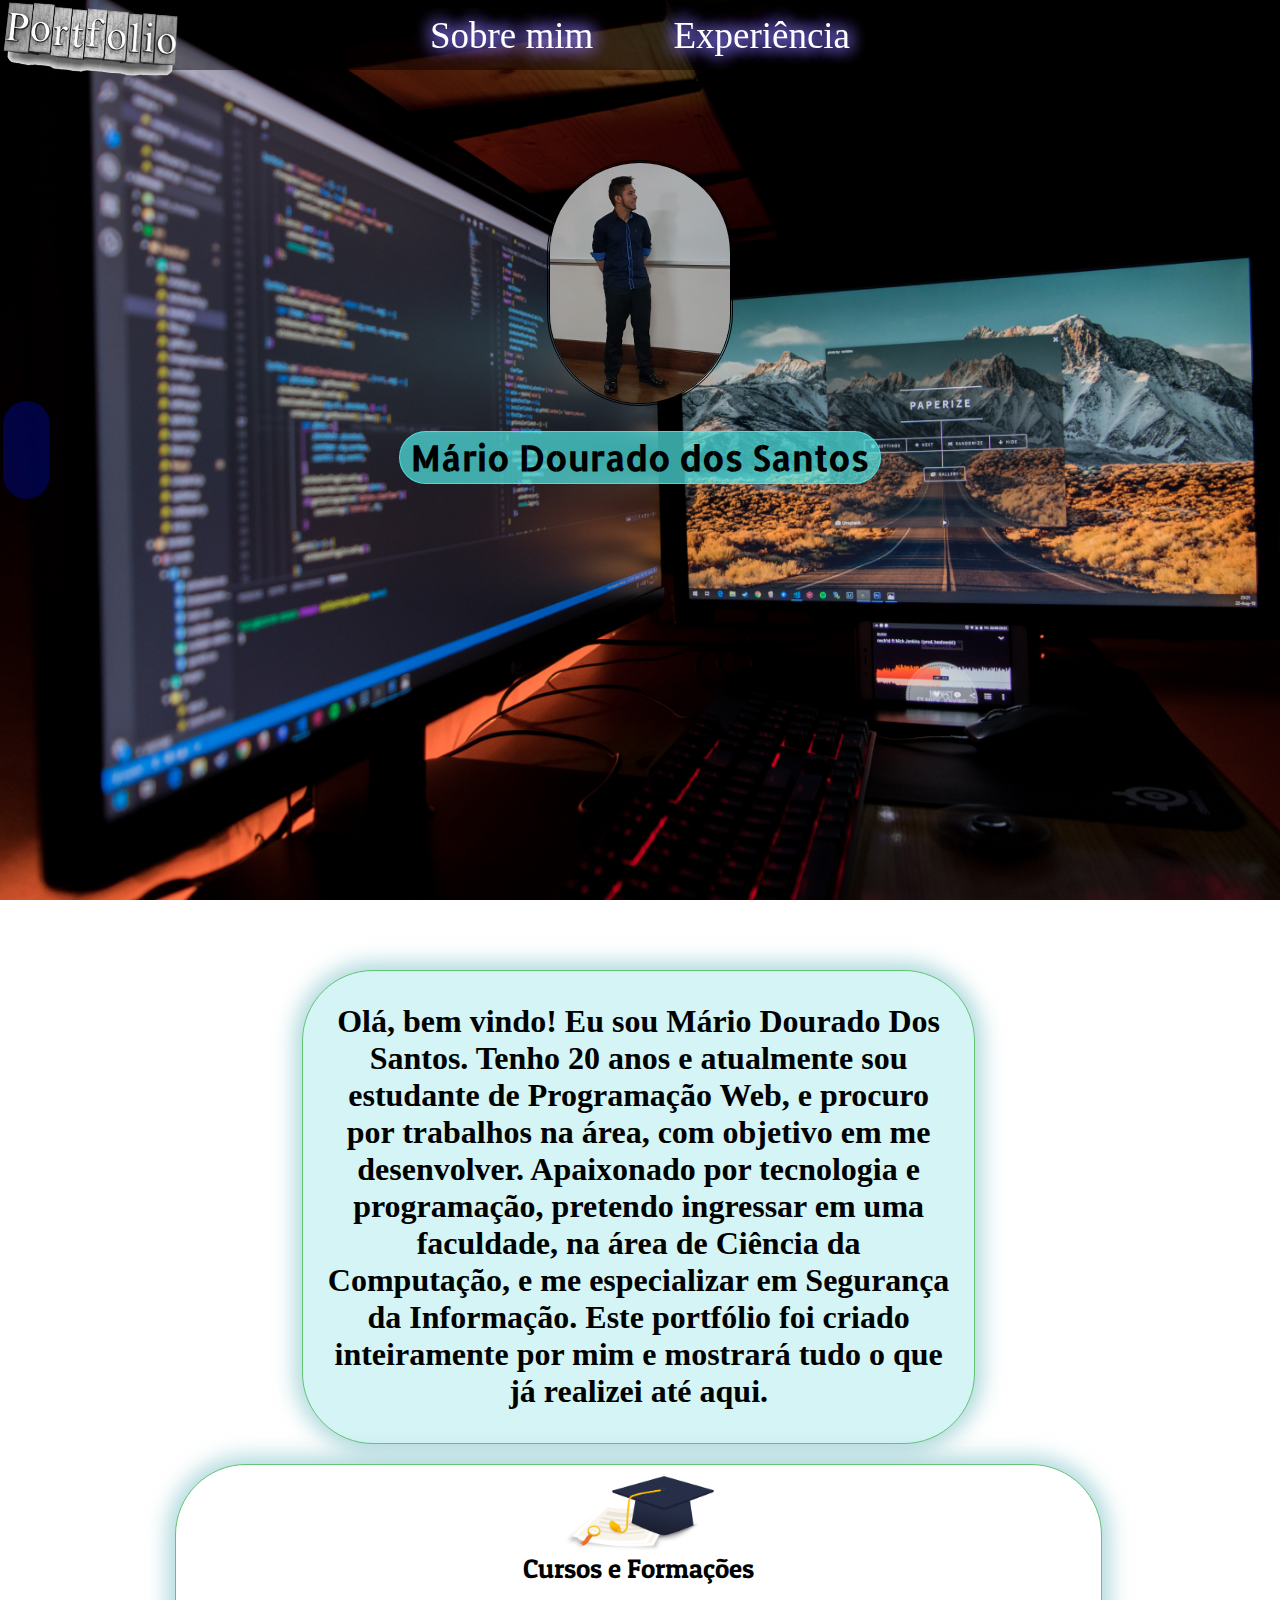
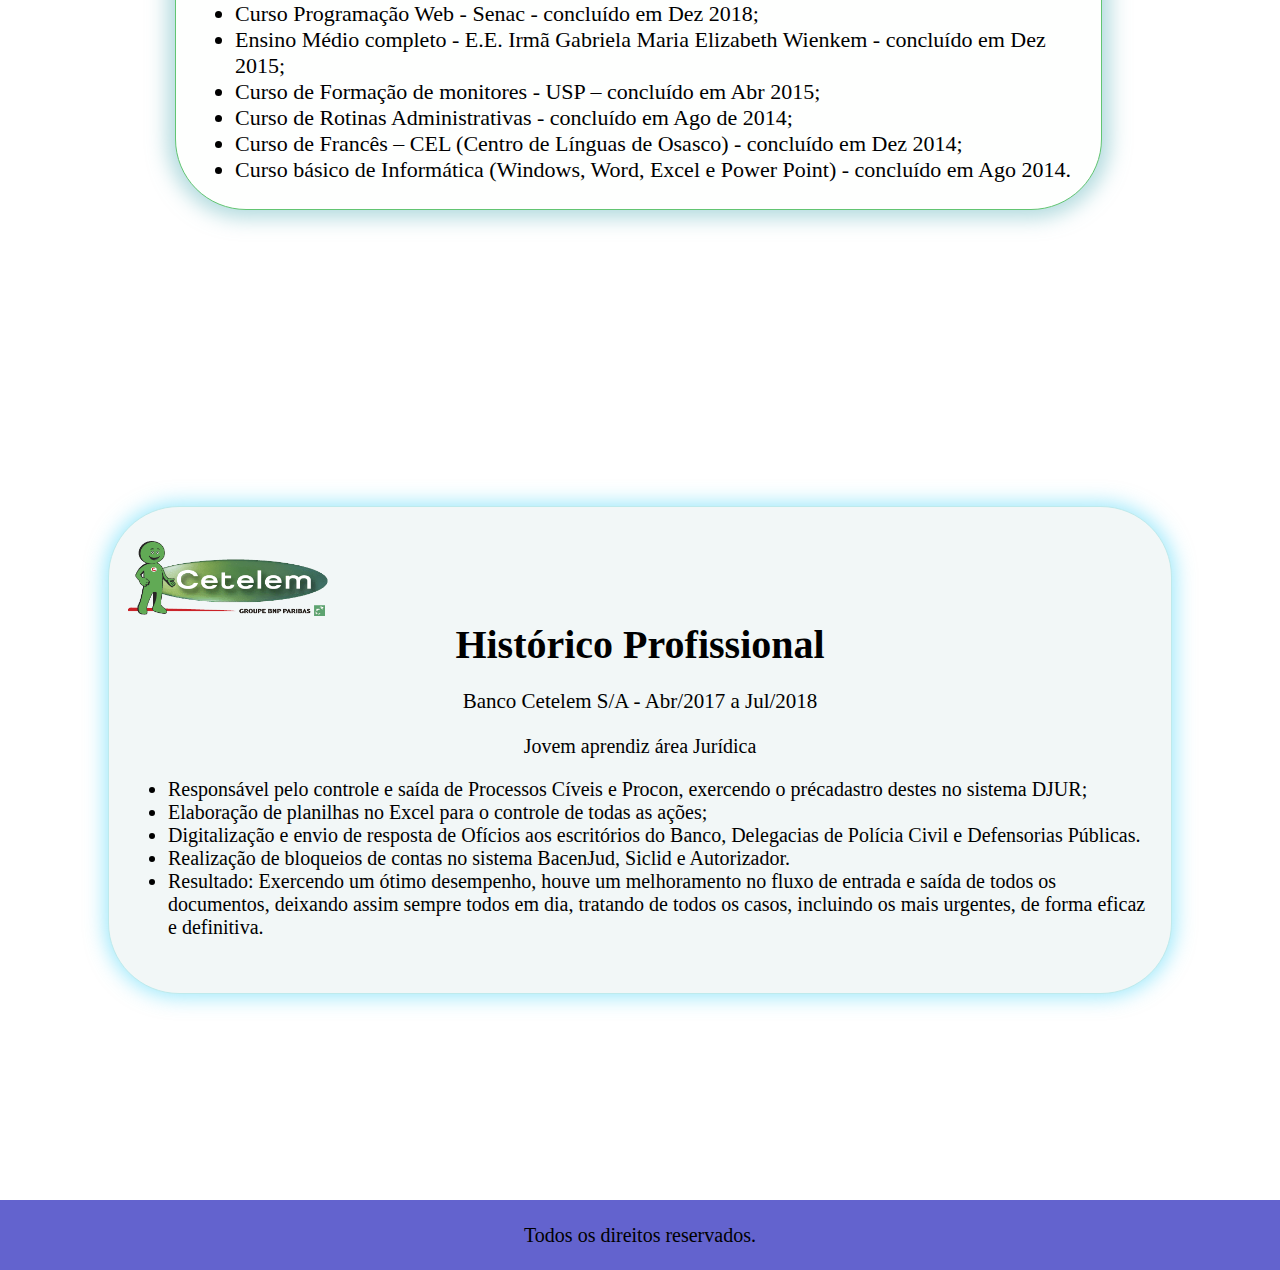
<file: index.html>
<!DOCTYPE html>
<html lang="pt-br">
<head>
    <title>Portfólio</title>

    <meta charset="utf-8">
    <link rel="stylesheet" type="text/css" href="estilo.css">
	  <meta name="viewport" content="width=device-width, initial-scale=1.0">
    <link href="https://fonts.googleapis.com/css?family=Allerta+Stencil|Patua+One" rel="stylesheet">
    <link rel="stylesheet" href="https://use.fontawesome.com/releases/v5.4.2/css/all.css" integrity="sha384-/rXc/GQVaYpyDdyxK+ecHPVYJSN9bmVFBvjA/9eOB+pb3F2w2N6fc5qB9Ew5yIns" crossorigin="anonymous">
</head>

<body>
<!-- div1 CAIXA TODA -->
<header class="headerFixo">

  <div class="menu-bar">
    <a class="menu-ico" href="#" onclick=" return alternarMenu();"><i class="fas fa-bars"></i></a>
  </div>

  <div class="menu" id="menu"> <!-- links -->
    <a class="menu-item" data-ancora="a-sobre" href='#'>Sobre mim</a>
    <a class="menu-item" data-ancora="a-experiencia" href='#'>Experiência</a>
  </div>
</header>
<div class="close-menu" id="close-menu"></div>

  <div class="image-logo">
    <IMG SRC="port.png" WIDTH=180>
  </div>

  <div class="wallpaper">
    <IMG class="fundo" SRC="wallpaper.jpg" WIDTH=1349>
  </div>

  <div class="image-foto">
    <IMG class="image-item2" SRC="foto.jpg" WIDTH=180>
      <div class="text-name">
        <h1 class="nome-foto">Mário Dourado dos Santos</h1>
      </div>
  </div>

<div class="boxIcone"><!--	<IMG class="imagem1" SRC="prog.jpg" WIDTH=300> -->
    <div class="iconeRedeSocial"> <!--Redes Sociais (pegar os ícones neste site https://fontawesome.com/ )-->
      <a class="icon" target="_blank" href='https://www.linkedin.com/in/m%C3%A1rio-dourado-635a52159/'><i class="fab fa-linkedin icone1"></i></a>
      <a class="icon" target="_blank" href="https://www.instagram.com/japa_dourado/"><i <i <i class="fab fa-instagram icone2"></i></a>
      <a class="icon" target="_blank" href="mailto:mariodourado04@hotmail.com"><i <i class="far fa-envelope icone3"></i></a>
    </div>
</div>


<main>

<a class="ancora" id="a-sobre">.</a>
<section class="section1">
  <div class="sobreMim">
    <h1 class="sobre-titulo">Olá, bem vindo! Eu sou Mário Dourado Dos Santos. Tenho 20 anos e atualmente sou estudante de Programação Web, e procuro por trabalhos na área, com objetivo em me desenvolver. Apaixonado por tecnologia e programação, pretendo ingressar em uma faculdade, na área de Ciência da Computação, e me especializar em Segurança da Informação. Este portfólio foi criado inteiramente por mim e mostrará tudo o que já realizei até aqui.</h1>
  </div>

  <div class="cursos">
    <IMG class="imageCapelo" SRC="capelo.png" WIDTH=150>
    <p class="titulo-cursos">Cursos e Formações</p>
    <ul>
        <li>Curso Programação Web - Senac - concluído em Dez 2018;</li>
        <li>Ensino Médio completo - E.E. Irmã Gabriela Maria Elizabeth Wienkem - concluído em Dez 2015;</li>
        <li>Curso de Formação de monitores - USP – concluído em Abr 2015;</li>
        <li>Curso de Rotinas Administrativas - concluído em Ago de 2014; </li>
        <li>Curso de Francês – CEL (Centro de Línguas de Osasco) - concluído em Dez 2014;</li>
        <li>Curso básico de Informática (Windows, Word, Excel e Power Point) - concluído em Ago 2014.</li>
    </ul>
  </div>
</section>


  <a class="ancora" id="a-experiencia">.</a>
  <section class="section2">
    <div class="experiencia">
      <IMG class="imageCetelem" SRC="cetelem.png" WIDTH=200>
      <h1 class="titulo">Histórico Profissional</h1>
        <p class="sub-titulo">Banco Cetelem S/A - Abr/2017 a Jul/2018</p>
          <p class="cargo">Jovem aprendiz área Jurídica</p>
      <ul>
          <li>Responsável pelo controle e saída de Processos Cíveis e Procon, exercendo o précadastro destes no sistema DJUR; </li>
          <li>Elaboração de planilhas no Excel para o controle de todas as ações;</li>
          <li>Digitalização e envio de resposta de Ofícios aos escritórios do Banco, Delegacias de Polícia Civil e Defensorias Públicas.</li>
          <li>Realização de bloqueios de contas no sistema BacenJud, Siclid e Autorizador.</li>
          <li>Resultado: Exercendo um ótimo desempenho, houve um melhoramento no fluxo de entrada e saída de todos os documentos, deixando assim sempre todos em dia, tratando de todos os casos, incluindo os mais urgentes, de forma eficaz e definitiva.</li>
        </ul>
    </div>
  </section>

  <div class="footer">
     <p class="finalRodape">Todos os direitos reservados.</p>
  </div>


</main>




<script>
document.querySelectorAll('[data-ancora]').forEach(anchor => {
    anchor.addEventListener('click', function (e) {
        e.preventDefault();
        document.getElementById(this.getAttribute('data-ancora')).scrollIntoView({
            behavior: 'smooth', block: 'start', inline: 'nearest'
        });
    });
});


menuAberto = false;
function alternarMenu(){
  var links = document.getElementById('menu');
  //var closeMenu = document.getElementById('close-menu');
  if(menuAberto){
    links.classList.remove("menu-aberto");
    //closeMenu.style.display = "block";
  }else{
    links.classList.add("menu-aberto");
    //closeMenu.style.display = "block";
  }
  menuAberto = !menuAberto;
  return false;
}
function fecharMenu(){
  var links = document.getElementById('menu');
  links.classList.remove("menu-aberto");
  menuAberto = false;
  var closeMenu = document.getElementById('close-menu');
  closeMenu.style.display = "none";
}
var closeMenu = document.getElementById('close-menu');
closeMenu.addEventListener('click', function(e) {
  fecharMenu();
}, false);



</script>


</body>
</html>
</file>
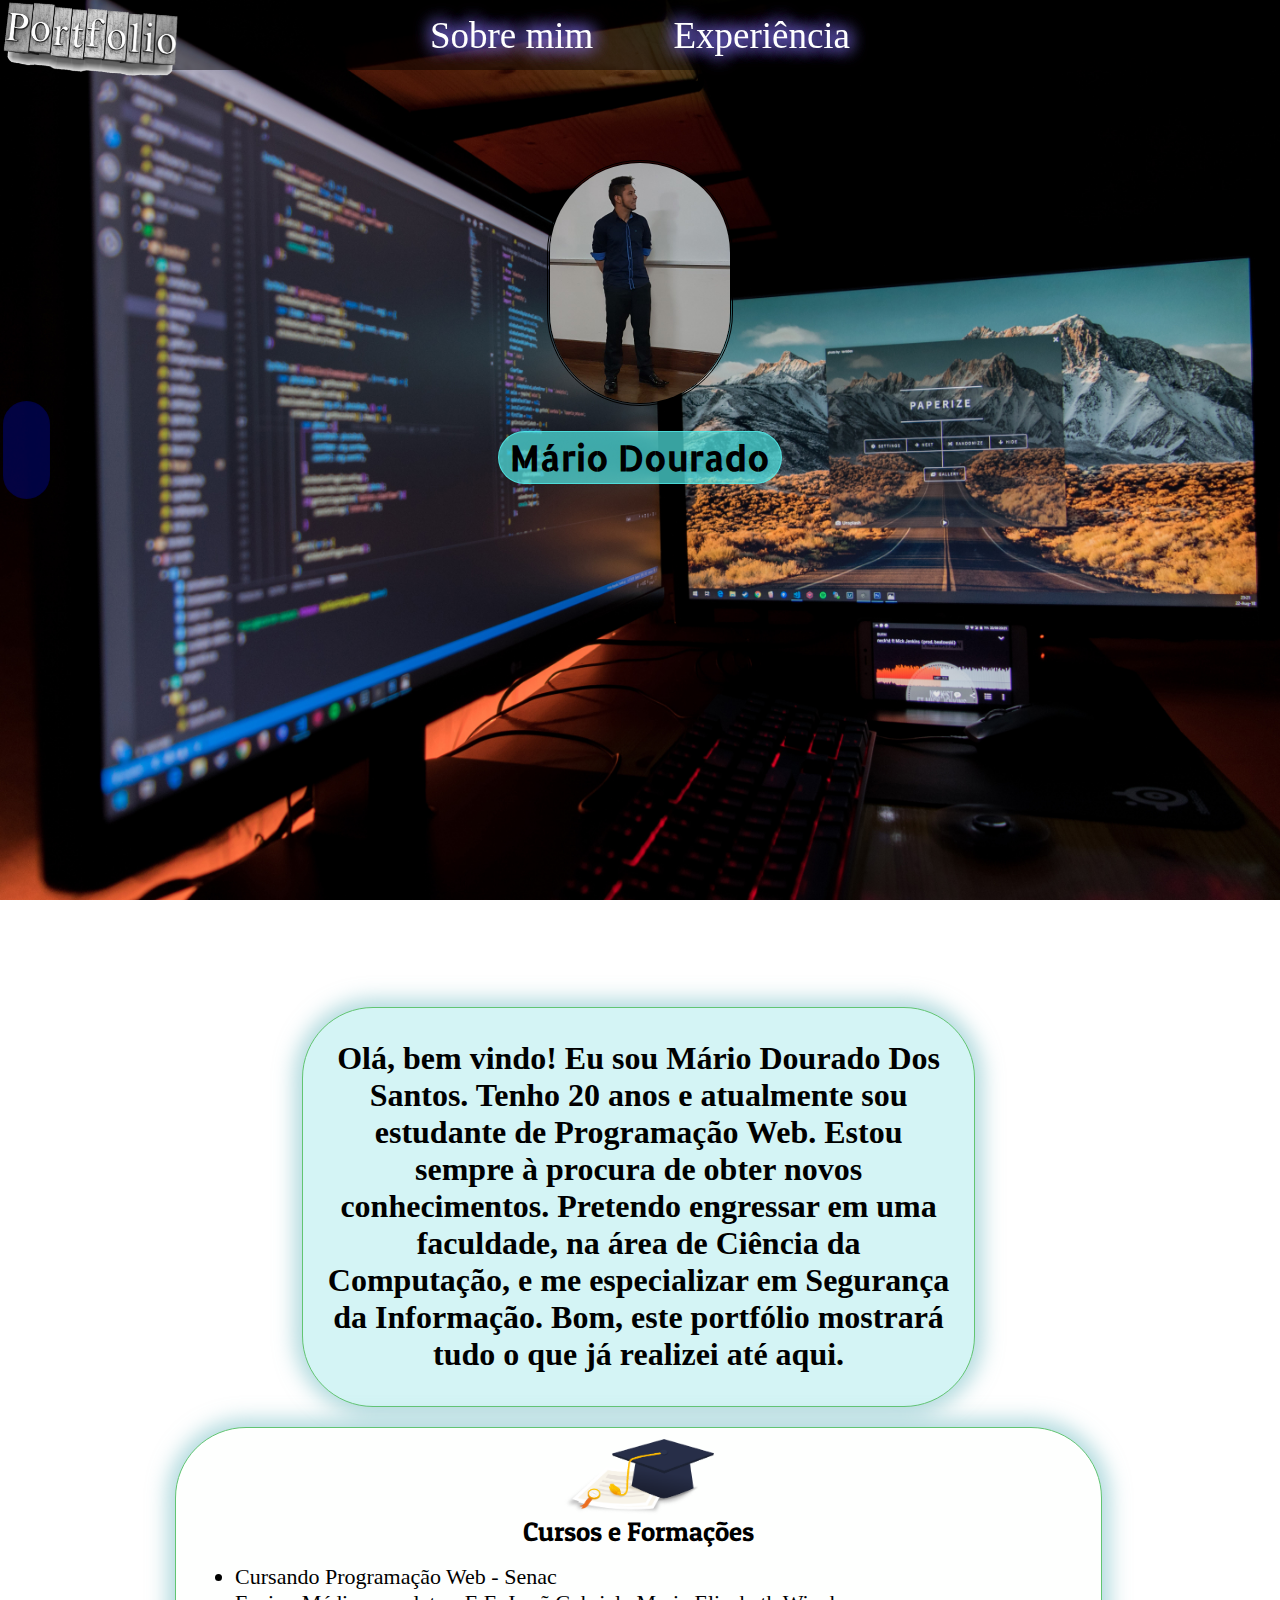
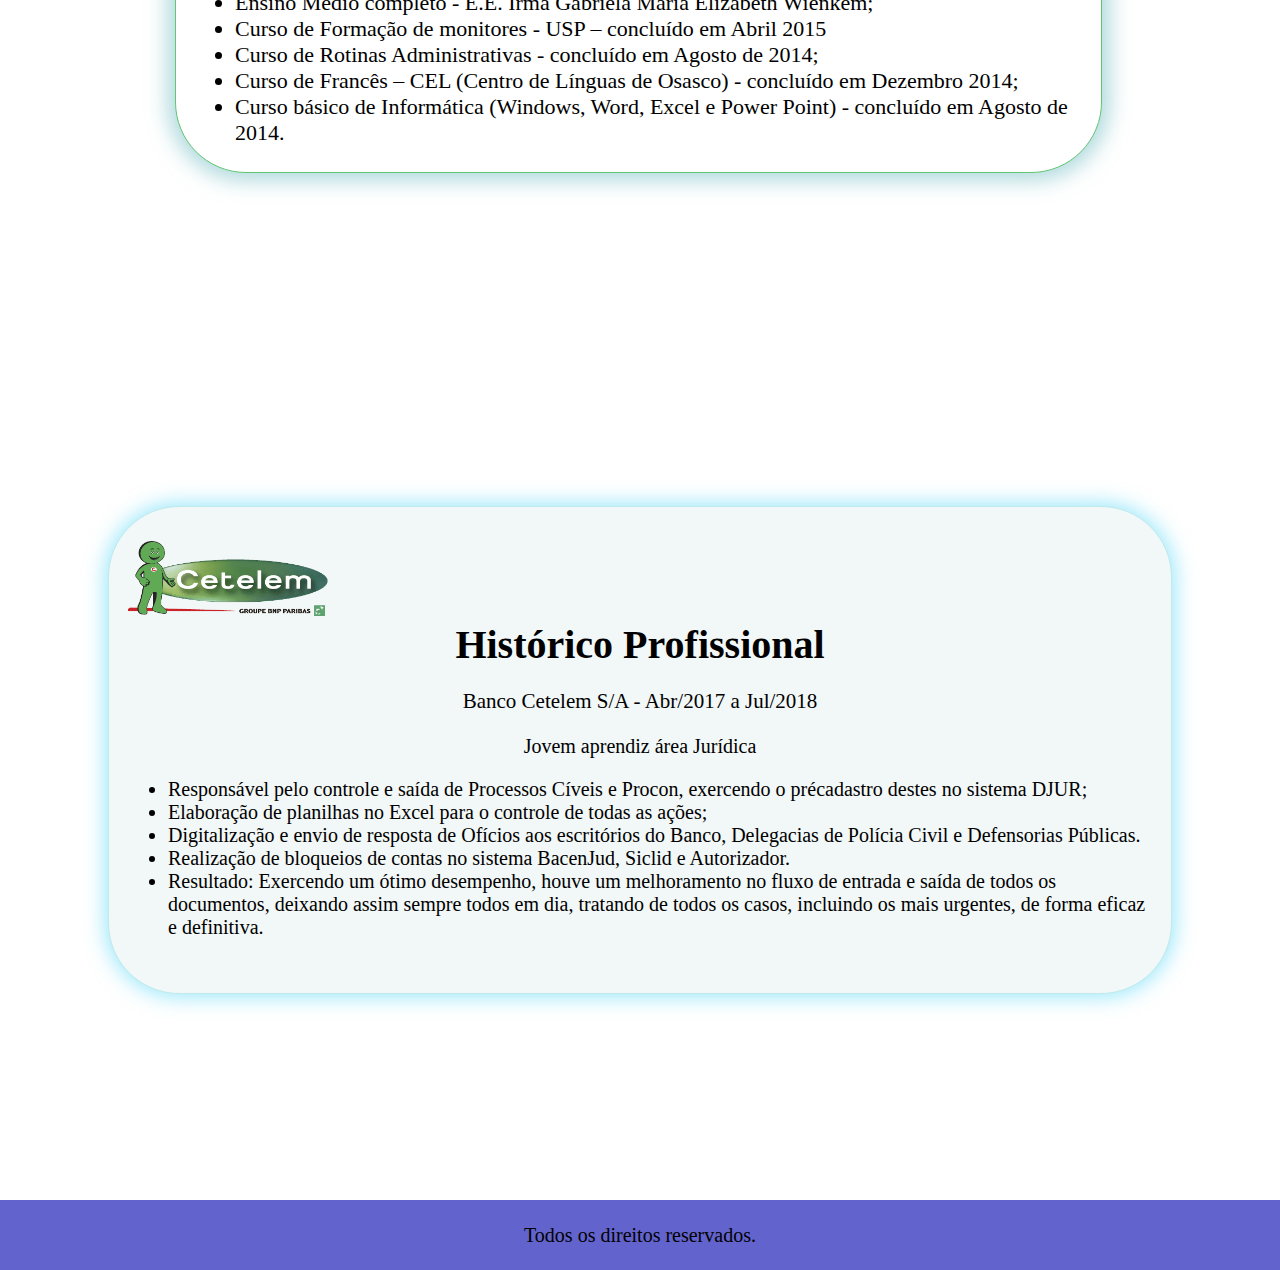
<file: portifolio.html>
<!DOCTYPE html>
<html lang="pt-br">
<head>
    <title>Portifólio</title>

    <meta charset="utf-8">
    <link rel="stylesheet" type="text/css" href="estilo.css">
	  <meta name="viewport" content="width=device-width, initial-scale=1.0">
    <link href="https://fonts.googleapis.com/css?family=Allerta+Stencil|Patua+One" rel="stylesheet">
    <link rel="stylesheet" href="https://use.fontawesome.com/releases/v5.4.2/css/all.css" integrity="sha384-/rXc/GQVaYpyDdyxK+ecHPVYJSN9bmVFBvjA/9eOB+pb3F2w2N6fc5qB9Ew5yIns" crossorigin="anonymous">
</head>

<body>
<!-- div1 CAIXA TODA -->
<header class="headerFixo">

  <div class="menu-bar">
    <a class="menu-ico" href="#" onclick=" return alternarMenu();"><i class="fas fa-bars"></i></a>
  </div>

  <div class="menu" id="menu"> <!-- links -->
    <a class="menu-item" data-ancora="a-sobre" href='#'>Sobre mim</a>
    <a class="menu-item" data-ancora="a-experiencia" href='#'>Experiência</a>
  </div>
</header>
<div class="close-menu" id="close-menu"></div>

  <div class="image-logo">
    <IMG SRC="port.png" WIDTH=180>
  </div>

  <div class="wallpaper">
    <IMG class="fundo" SRC="wallpaper.jpg" WIDTH=1349>
  </div>

  <div class="image-foto">
    <IMG class="image-item2" SRC="foto.jpg" WIDTH=180>
      <div class="text-name">
        <h1 class="nome-foto">Mário Dourado</h1>
      </div>
  </div>

<div class="boxIcone"><!--	<IMG class="imagem1" SRC="prog.jpg" WIDTH=300> -->
    <div class="iconeRedeSocial"> <!--Redes Sociais (pegar os ícones neste site https://fontawesome.com/ )-->
      <a class="icon" target="_blank" href='https://www.linkedin.com/in/m%C3%A1rio-dourado-635a52159/'><i class="fab fa-linkedin icone1"></i></a>
      <a class="icon" target="_blank" href="https://www.instagram.com/mariio_dourado/?hl=pt-br"><i <i <i class="fab fa-instagram icone2"></i></a>
      <a class="icon" target="_blank" href="mailto:mariodourado04@hotmail.com"><i <i class="far fa-envelope icone3"></i></a>
    </div>
</div>


<main>

<a class="ancora" id="a-sobre">.</a>
<section class="section1">
  <div class="sobreMim">
    <h1 class="sobre-titulo">Olá, bem vindo! Eu sou Mário Dourado Dos Santos. Tenho 20 anos e atualmente sou estudante de Programação Web. Estou sempre à procura de obter novos conhecimentos. Pretendo engressar em uma faculdade, na área de Ciência da Computação, e me especializar em Segurança da Informação. Bom, este portfólio mostrará tudo o que já realizei até aqui.</h1>
  </div>

  <div class="cursos">
    <IMG class="imageCapelo" SRC="capelo.png" WIDTH=150>
    <p class="titulo-cursos">Cursos e Formações</p>
    <ul>
        <li>Cursando Programação Web - Senac</li>
        <li>Ensino Médio completo - E.E. Irmã Gabriela Maria Elizabeth Wienkem;</li>
        <li>Curso de Formação de monitores - USP – concluído em Abril 2015</li>
        <li>Curso de Rotinas Administrativas - concluído em Agosto de 2014; </li>
        <li>Curso de Francês – CEL (Centro de Línguas de Osasco) - concluído em Dezembro 2014;</li>
        <li>Curso básico de Informática (Windows, Word, Excel e Power Point) - concluído em Agosto de 2014.</li>
    </ul>
  </div>
</section>


  <a class="ancora" id="a-experiencia">.</a>
  <section class="section2">
    <div class="experiencia">
      <IMG class="imageCetelem" SRC="cetelem.png" WIDTH=200>
      <h1 class="titulo">Histórico Profissional</h1>
        <p class="sub-titulo">Banco Cetelem S/A - Abr/2017 a Jul/2018</p>
          <p class="cargo">Jovem aprendiz área Jurídica</p>
      <ul>
          <li>Responsável pelo controle e saída de Processos Cíveis e Procon, exercendo o précadastro destes no sistema DJUR; </li>
          <li>Elaboração de planilhas no Excel para o controle de todas as ações;</li>
          <li>Digitalização e envio de resposta de Ofícios aos escritórios do Banco, Delegacias de Polícia Civil e Defensorias Públicas.</li>
          <li>Realização de bloqueios de contas no sistema BacenJud, Siclid e Autorizador.</li>
          <li>Resultado: Exercendo um ótimo desempenho, houve um melhoramento no fluxo de entrada e saída de todos os documentos, deixando assim sempre todos em dia, tratando de todos os casos, incluindo os mais urgentes, de forma eficaz e definitiva.</li>
        </ul>
    </div>
  </section>

  <div class="footer">
     <p class="finalRodape">Todos os direitos reservados.</p>
  </div>


</main>




<script>
document.querySelectorAll('[data-ancora]').forEach(anchor => {
    anchor.addEventListener('click', function (e) {
        e.preventDefault();
        document.getElementById(this.getAttribute('data-ancora')).scrollIntoView({
            behavior: 'smooth', block: 'start', inline: 'nearest'
        });
    });
});


menuAberto = false;
function alternarMenu(){
  var links = document.getElementById('menu');
  //var closeMenu = document.getElementById('close-menu');
  if(menuAberto){
    links.classList.remove("menu-aberto");
    //closeMenu.style.display = "block";
  }else{
    links.classList.add("menu-aberto");
    //closeMenu.style.display = "block";
  }
  menuAberto = !menuAberto;
  return false;
}
function fecharMenu(){
  var links = document.getElementById('menu');
  links.classList.remove("menu-aberto");
  menuAberto = false;
  var closeMenu = document.getElementById('close-menu');
  closeMenu.style.display = "none";
}
var closeMenu = document.getElementById('close-menu');
closeMenu.addEventListener('click', function(e) {
  fecharMenu();
}, false);



</script>


</body>
</html>
</file>
<file: estilo.css>
body {
	margin: 0px;
	overflow-x: hidden;
}

.headerFixo {
	display: flex;
	justify-content: center;
	align-items: center;
	position: fixed;
	top: 0px;
	width: 100%;
	height: 70px;
	z-index: 2000;
	background-color: #00000075;
}

.imagem1 {
	width:100%;
}
.menu {
	width: 50%;
	height: 70px;
	display: flex;
	align-items: center;
	justify-content: center;
	color: #54a;
	text-shadow: 0 0 0.5em #87F, 0 0 0.5em #87F, 0 0 0.5em #87F;
	font-size: 37px;
}

.menu a {
	text-decoration: none;
	color: #ffffff;
	margin-left: 40px;
	margin-right: 40px;
}

.menu a:hover {
	color: #7bfcff;
}

.menu-ico {
	display: none;
}

.wallpaper {
  display: flex;
  height: 100vh;
  overflow-x: hidden;
}

.fundo {
	width: 100%;
}

.image-logo {
	position: absolute;
	z-index: 2050;
}

.image-foto {
	position: absolute;
	top: 160px;
	display: flex;
	flex-direction: column;
	align-items: center;
	justify-content: center;
	width: 100%;
}

.iconeRedeSocial {
	display: flex;
	text-align: center;
 	flex-direction: column;
	align-items: center;
	width: 100%;
	justify-content: center;
	border: 1px solid #00000005;
 	background-color: #000bff42;
 	border-radius: 30px;
 	margin-left: 3px;
}

.boxIcone {
	height: 100vh;
	position: fixed;
	top: 0px;
	display: flex;
	justify-content: center;
	align-items: center;
	width: 50px;
}

.icon {
	margin-top: 16px;
	margin-bottom: 16px;
}

.icon:hover {
  -webkit-transform: scale(1.1);
  -moz-transform: scale(1.1);
  -o-transform: scale(1.1);
  -ms-transform: scale(1.1);
  transform: scale(1.3);
	transition: transform 300ms;
}

.icone1 {
	font-size: 22px;
	color: #44a924;
}

.icone2 {
	font-size: 22px;
	color: #fffdfd;
}

.icone3 {
	font-size: 22px;
	color: #a71c1c;

}

.image-item2 {
	border-top-left-radius: 50000px;
	border-top-right-radius: 50000px;
	border-bottom-right-radius: 50000px;
	border-bottom-left-radius: 50000px;
	border: double;
}

.image-foto img:hover {
  -webkit-transform: scale(1.1);
  -moz-transform: scale(1.1);
  -o-transform: scale(1.1);
  -ms-transform: scale(1.1);
  transform: scale(1.1);
	transition: transform 300ms;
}

.text-name {
  border: 1px solid #53f1efab;
  margin: 25px 5px;
  border-radius: 50px;
  background-color: #53f1efab;
}

.nome-foto {
	font-size: 35px;
	font-family: Allerta Stencil;
	margin: 3px 11px;
}

.ancora {
	position: absolute;
	opacity: 0;
}

.section1 {
	width: 99%;
	height: 110vh;
	display: flex;
	align-items: center;
	flex-direction: column;
	justify-content: center;
	margin: 5px;
}

.sobreMim {
	width: 50%;
	text-align: center;
	flex-shrink: 1;
	flex-grow: 0;
	margin-top: 0px;
	border: 1px solid #62c572;
	border-radius: 71px;
	box-shadow: 0px 0px 20px 8px rgba(103, 183, 191, 0.5);
	padding: 11px 19px;
	background-color: #d4f4f5;
}

.titulo-cursos {
	text-align: center;
	font-size: 27px;
	height: 34px;
	font-family: patua one;
	margin: 0px;
}

.cursos {
	display: flex;
	flex-direction: column;
	align-items: center;
	width: 70%;
	flex-shrink: 1;
	flex-grow: 0;
	margin: 20px 5px;
	border: 1px solid #62c572;
	border-radius: 71px;
	box-shadow: 0px 0px 20px 8px rgba(103, 183, 191, 0.5);
	padding: 11px 19px;
	background-color: #fefffe;
}

.cursos ul {
	margin: 15px 0px;
	font-size: 22px;
}

.cursos img {

}

.section2 {
	display: flex;
	justify-content: center;
	height: 100vh;
	align-items: center;
	width: 100%;
	overflow-x: hidden;
}

.experiencia {
	width: 80%;
 	z-index: 100;
  font-size: 20px;
  flex-shrink: 1;
  flex-grow: 0;
  margin: 0px 5px;
 	border: 1px solid #beeaec;
	border-radius: 71px;
	box-shadow: 0px 0px 20px 3px rgba(57, 209, 247, 0.5);
	padding: 34px 19px;
	background-color: #f2f7f7;
}

.titulo {
	text-align: center;
	margin: 0px;
}

.sub-titulo {
	text-align: center;
	font-size: 21px;
}

.cargo {
	text-align: center;
}

.footer {
	width: 100%;
	display: flex;
	justify-content: center;
	align-items: center;
	height: 70px;
	background-color: #6363ce;
}

.finalRodape {
	font-size: 20px;
}


/* Estilo a ser aplicado para mobile */
@media(max-width: 960px){
	.menu-bar {
		width: 100%;
		position: absolute;
		top: 0px;
		left: 0px;
	 	height: 60px;
		background-color: #000;
		display: flex;
		justify-content: flex-end;
		align-items: center;
		z-index: 1100;
  }

	.boxIcone {
    z-index: 2000;
    width: 35px;
}


	.menu-ico {
		display: block;
    margin-right: 26px;
   	font-size: 24px;
	  color: aqua;
	 	text-shadow: 0 0 0.5em #87F, 0 0 0.5em #87F, 0 0 0.5em #87F;
	}

  .menu {
    background-color: #021d08;
    width: 100%;
    display: flex;
    flex-direction: column;
    align-items: center;
    justify-content: flex-start;
    transform: translateY(-200px);
    opacity: 0;
    padding: 0px;
    transition: transform 500ms, opacity 500ms;
    z-index: 1050;
  }

	.menu a {
		font-size: 32px;
		text-decoration: none;
		color: #b7e4e3;
	}

  .menu-aberto{
		transform: translateY(60px);
    opacity: 0.89;
    display: flex;
    justify-content: space-around;
    height: 130px;
    position: absolute;
    top: 0px;
		background-color: #000000c2;
  }

	.close-menu{
		position: fixed;
		top: 0px;
		left: 0px;
		width: 100%;
		height: 100%;
		background-color: rgba(255, 255, 255, 0);
		z-index: 990;
		display: none;
	}

	.image-logo {
		z-index: 2050;
    position: absolute;
    display: flex;
    justify-content: flex-start;
    top: 0px;
    width: 60%;
    margin-top: 3px;
}

	.image-logo img {
		width: 150px;
    height: 70px;
	}

	.image-item2 {
		width: 137px;
	}

	.wallpaper {
		display: flex;
		height: 100vh;
		width: 100%;
		overflow-x: hidden;
	}

	.fundo {
    width: 180%;
}

	.nome-foto {
    font-size: 33px;
    font-family: times new roman;
    color: #66caf3;
}

	.image-foto {
		top: 230px;
	}

	.text-name {
    border: 1px solid #53f1efab;
    margin: 25px 5px;
    border-radius: 50px;
    background-color: #305656ab;
}

	.section1 {
		width: 100%;
		height: 130vh;
	 	margin-top: 20px;
	 	margin-bottom: 25px;
	}

	.sobreMim {
	  font-size: 10px;
		align-items: center;
	  width: 70%;
	  flex-shrink: 1;
	  flex-grow: 0;
	  border: 1px solid #62c572;
	  border-radius: 71px;
	  box-shadow: 0px 0px 20px 8px rgba(103, 183, 191, 0.5);
	  padding: 10px 19px;
	  background-color: #d4f4f5;
	}

	.cursos {
		display: flex;
		flex-direction: column;
		align-items: center;
		width: 70%;
		height: 440px;
		flex-shrink: 1;
		flex-grow: 0;
		margin: 20px 0px;
	 	margin-left: 20px;
		border: 1px solid #62c572;
		border-radius: 71px;
		box-shadow: 0px 0px 20px 8px rgba(103, 183, 191, 0.5);
		padding: 10px 26px;
		background-color: #fefffe;
	}

	.cursos img {
		width: 50px;
	}

	.cursos ul {
    font-size: 15px;
    align-items: center;
    display: flex;
    justify-content: center;
    flex-direction: column;
}

	.titulo-cursos {
		font-size: 14px;
	}

	.section2 {
		display: flex;
    justify-content: center;
    height: 100vh;
    align-items: center;
    width: 100%;
    overflow-x: hidden;
    margin: 25px 0px;
    margin-bottom: 26px;
}

	.experiencia {
    position: absolute;
    width: 77%;
    z-index: 100;
    font-size: 20px;
    flex-shrink: 1;
    flex-grow: 0;
    margin: 0px 13px;
    border: 1px solid #beeaec;
    border-radius: 71px;
    box-shadow: 0px 0px 20px 3px rgba(57, 209, 247, 0.5);
    padding: 0px 15px;
    background-color: #f2f7f7;
}

	.experiencia img {
		width: 100px;
	}

	.experiencia ul {
	  font-size: 15px;
	}

	.titulo {
	  text-align: center;
	  margin: 4px;
	  font-size: 17px;
	}

	.sub-titulo {
    text-align: center;
    font-size: 14px;
}

	.cargo {
		text-align: center;
		font-size: 14px;
}

	.footer {
		height: 50px;
	}

	.finalRodape {
		font-size: 16px;
	}








}
</file>
